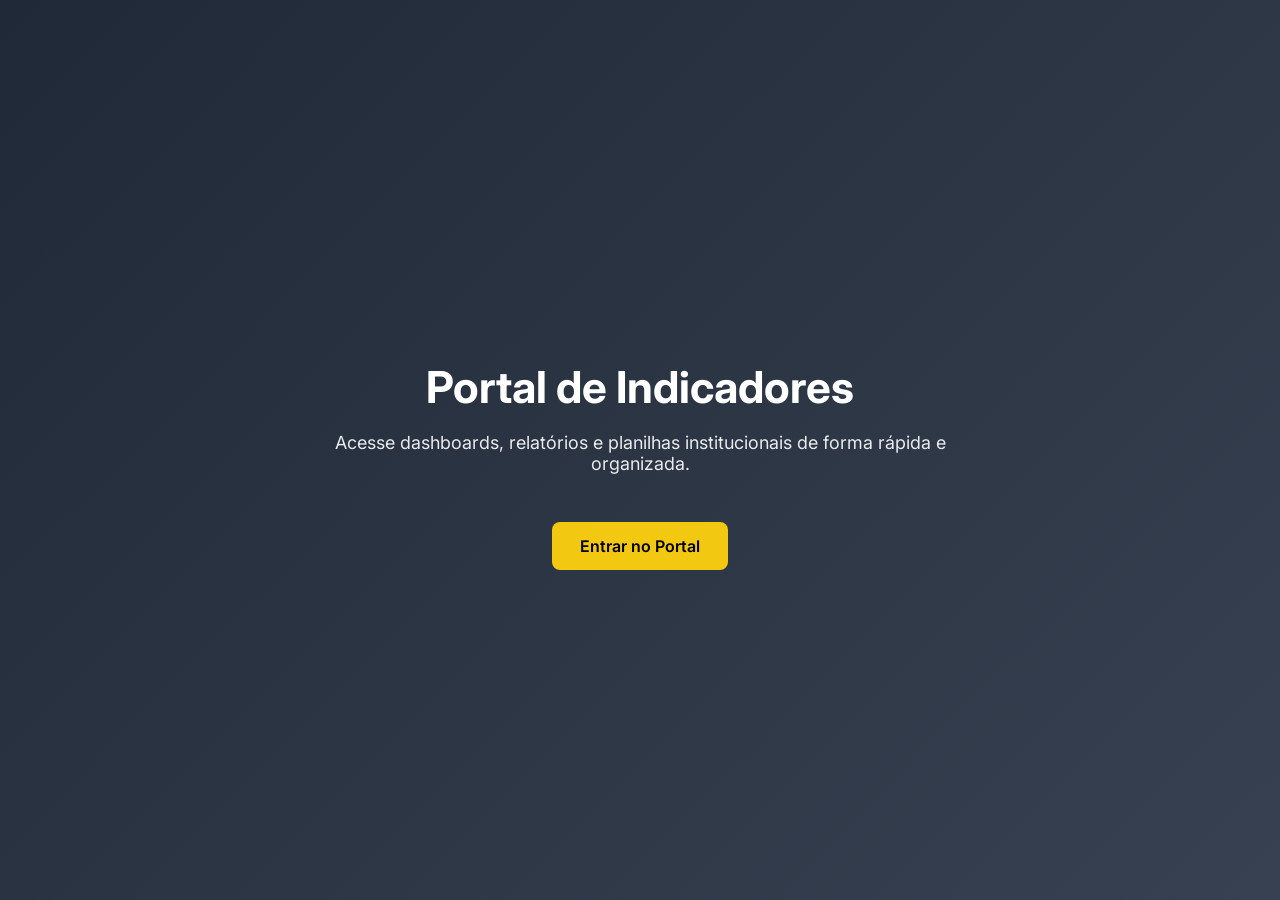
<file: index.html>
<!-- ========================= -->
<!-- SCRIPT 1 — index.html     -->
<!-- PÁGINA INICIAL            -->
<!-- ========================= -->

<!DOCTYPE html>
<html lang="pt-br">
<head>
<meta charset="UTF-8">
<meta name="viewport" content="width=device-width, initial-scale=1.0">
<title>Portal de Indicadores</title>
<link href="https://fonts.googleapis.com/css2?family=Inter:wght@300;400;600&display=swap" rel="stylesheet">
<link rel="stylesheet" href="style.css">
</head>

<body>

<div class="container">

<h1>Portal de Indicadores</h1>

<p>
Acesse dashboards, relatórios e planilhas institucionais de forma rápida e organizada.
</p>

<a class="btn" href="index2.html">Entrar no Portal</a>

</div>

</body>
</html>
</file>
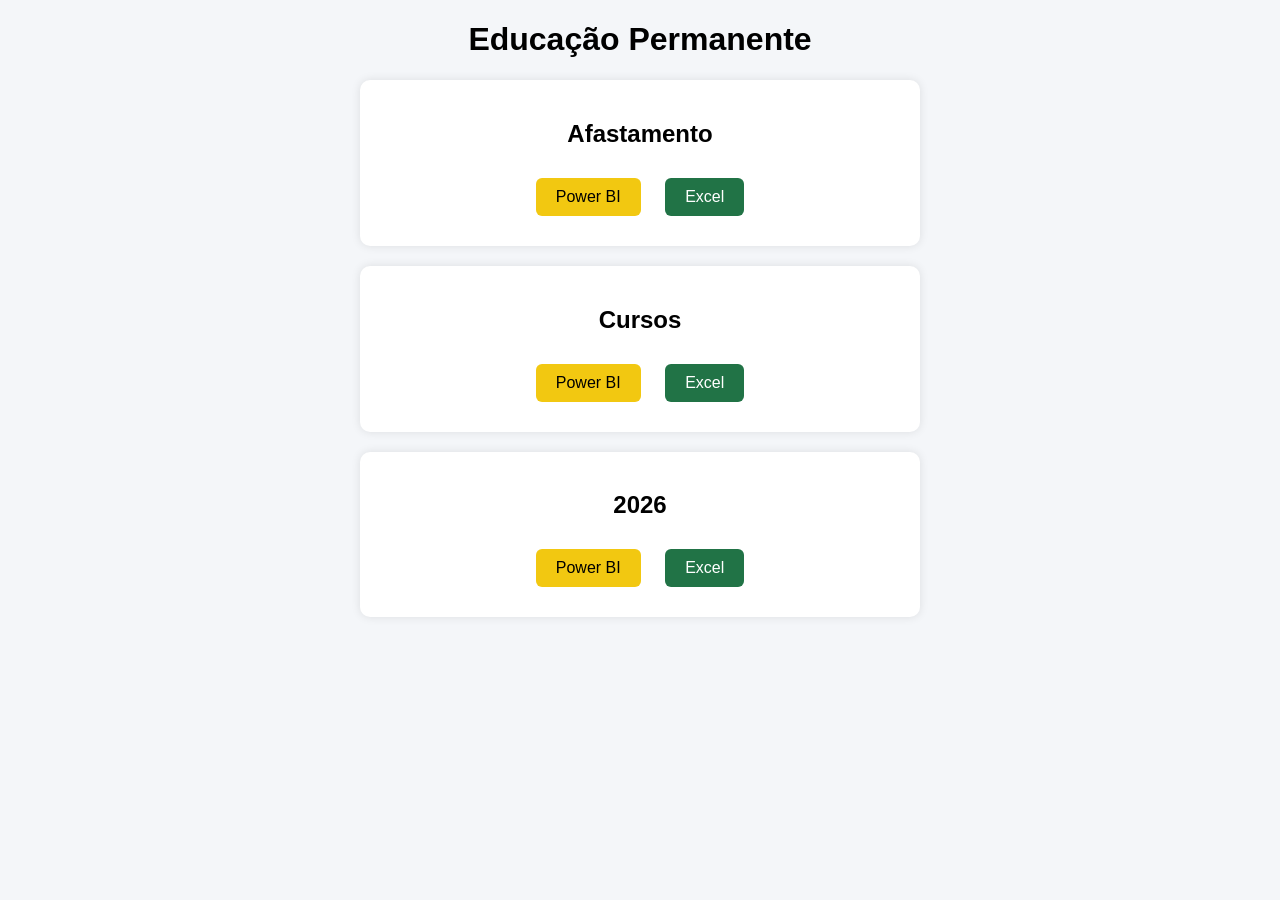
<file: educa.html>
<!-- ========================= -->
<!-- SCRIPT 2 — portal.html    -->
<!-- PORTAL DE RELATÓRIOS      -->
<!-- ========================= -->

<!DOCTYPE html>
<html lang="pt-br">
<head>
<meta charset="UTF-8">
<link rel="stylesheet" href="educacao.css">
<title>Educação Permanente</title>
</head>

<body>

<h1>Educação Permanente</h1>

<div class="container">

<div class="ano">

<h2>Afastamento</h2>

<a class="powerbi" href="#">Power BI</a>

<a class="excel" href="#">Excel</a>

</div>


<div class="ano">

<h2>Cursos</h2>

<a class="powerbi" href="#">Power BI</a>

<a class="excel" href="#">Excel</a>

</div>


<div class="ano">

<h2>2026</h2>

<a class="powerbi" href="#">Power BI</a>

<a class="excel" href="#">Excel</a>

</div>

</div>

</body>
</html>
</file>
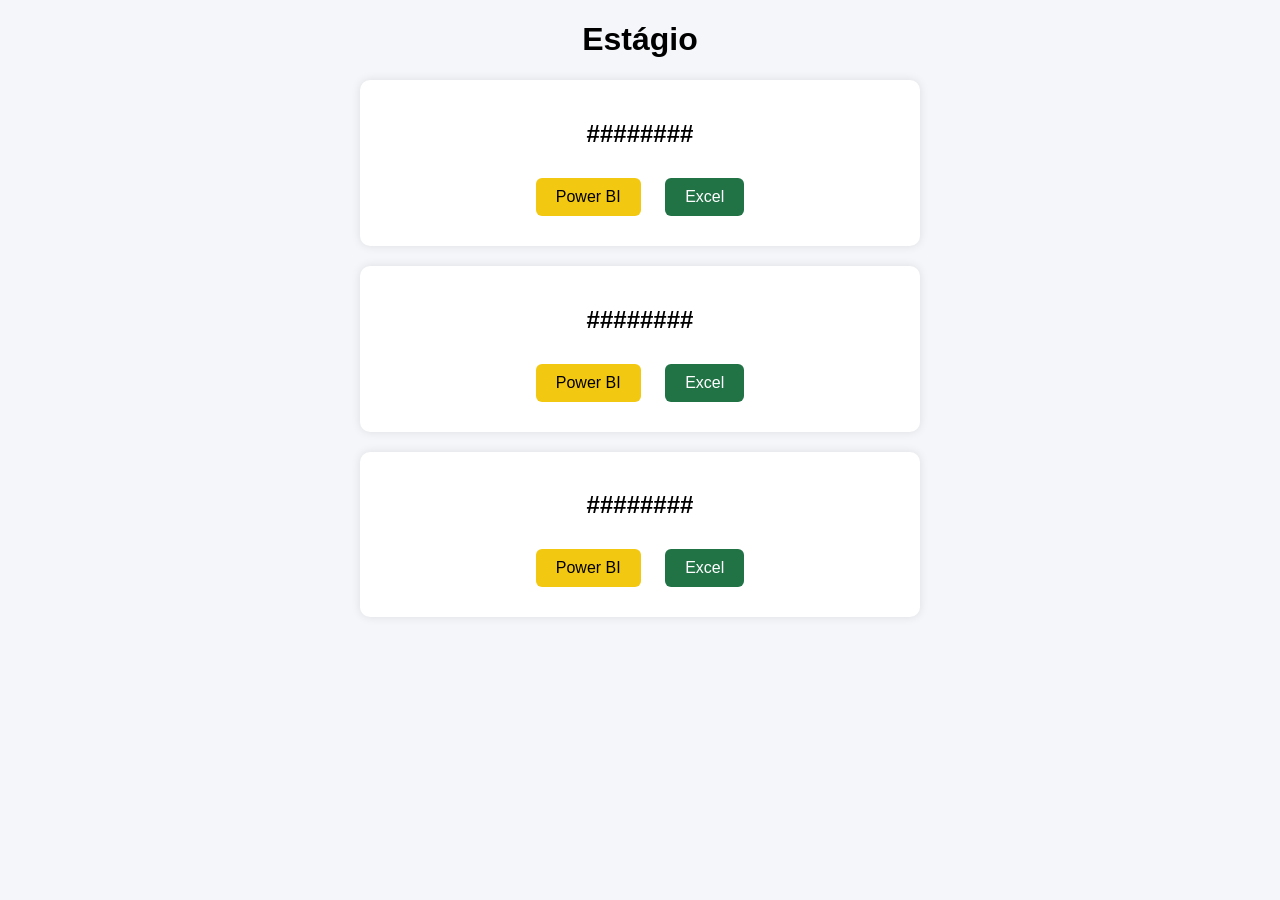
<file: esta.html>
<!DOCTYPE html>
<html lang="pt-br">
<head>
<meta charset="UTF-8">
<link rel="stylesheet" href="educacao.css">
<title>Estágio</title>
</head>

<body>

<h1>Estágio</h1>

<div class="container">

<div class="ano">

<h2>########</h2>

<a class="powerbi" href="#">Power BI</a>

<a class="excel" href="#">Excel</a>

</div>


<div class="ano">

<h2>########</h2>

<a class="powerbi" href="#">Power BI</a>

<a class="excel" href="#">Excel</a>

</div>


<div class="ano">

<h2>########</h2>

<a class="powerbi" href="#">Power BI</a>

<a class="excel" href="#">Excel</a>

</div>

</div>

</body>
</html>
</file>
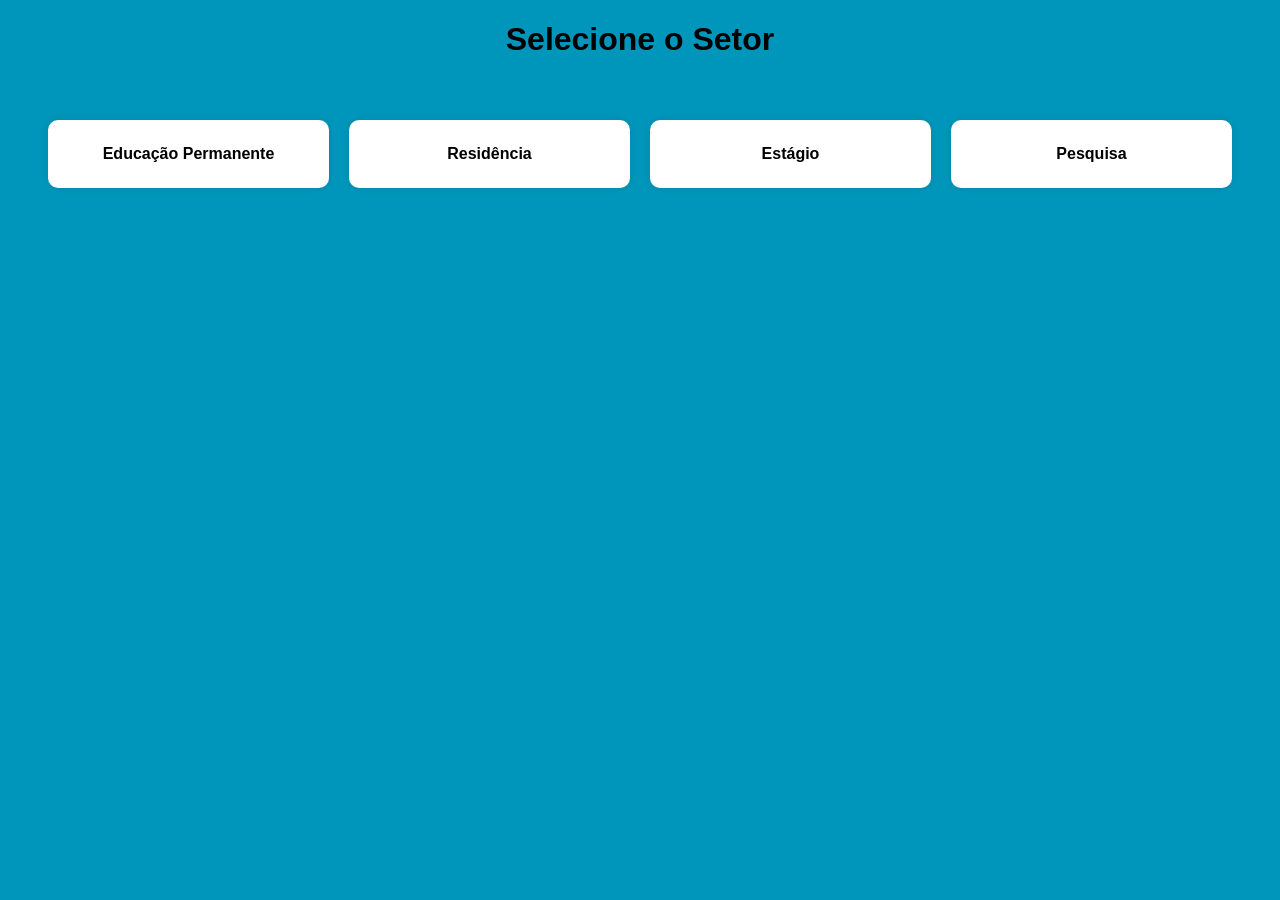
<file: index2.html>
<!DOCTYPE html>
<html lang="pt-br">
<head>
<meta charset="UTF-8">
<link rel="stylesheet" href="style2.css">
<title>Setores</title>

</head>

<body>

<h1>Selecione o Setor</h1>

<div class="container">

<a href="educa.html">Educação Permanente</a>

<a href="resi.html">Residência</a>

<a href="esta.html">Estágio</a>

<a href="pesquisa.html">Pesquisa</a>

</div>

</body>
</html>
</file>
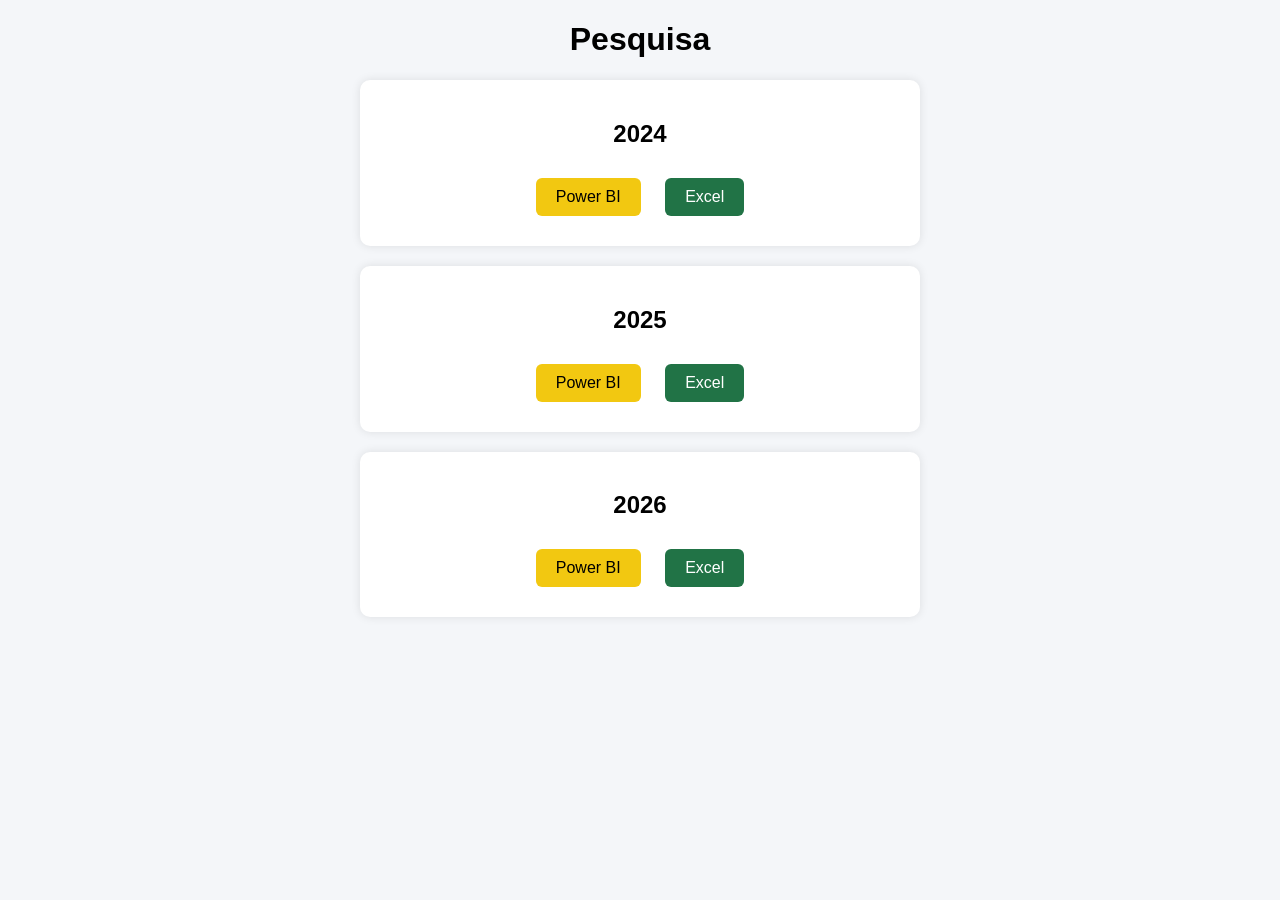
<file: pesquisa.html>
<!DOCTYPE html>
<html lang="pt-br">
<head>
<meta charset="UTF-8">
<link rel="stylesheet" href="educacao.css">
<title>Pesquisa</title>
</head>

<body>

<h1>Pesquisa</h1>

<div class="container">

<div class="ano">

<h2>2024</h2>

<a class="powerbi" href="#">Power BI</a>

<a class="excel" href="#">Excel</a>

</div>


<div class="ano">

<h2>2025</h2>

<a class="powerbi" href="#">Power BI</a>

<a class="excel" href="#">Excel</a>

</div>


<div class="ano">

<h2>2026</h2>

<a class="powerbi" href="#">Power BI</a>

<a class="excel" href="#">Excel</a>

</div>

</div>

</body>
</html>
</file>
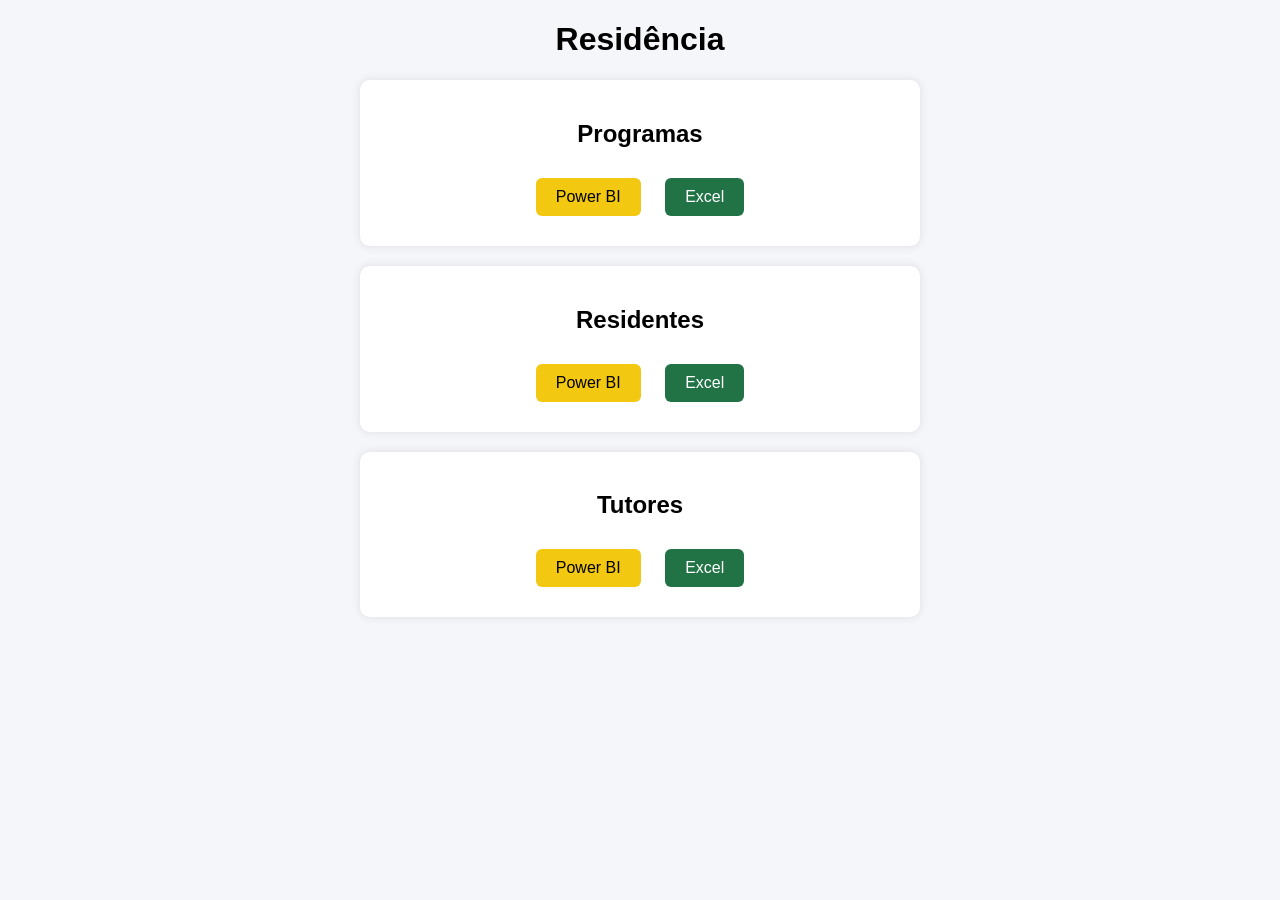
<file: resi.html>
<!DOCTYPE html>
<html lang="pt-br">
<head>
<meta charset="UTF-8">
<link rel="stylesheet" href="educacao.css">
<title>Residência</title>
</head>

<body>

<h1>Residência</h1>

<div class="container">

<div class="ano">

<h2>Programas</h2>

<a class="powerbi" href="#">Power BI</a>

<a class="excel" href="#">Excel</a>

</div>


<div class="ano">

<h2>Residentes</h2>

<a class="powerbi" href="#">Power BI</a>

<a class="excel" href="#">Excel</a>

</div>


<div class="ano">

<h2>Tutores</h2>

<a class="powerbi" href="#">Power BI</a>

<a class="excel" href="#">Excel</a>

</div>

</div>

</body>
</html>
</file>
<file: style.css>
body{
font-family:'Inter',sans-serif;
margin:0;
height:100vh;
display:flex;
justify-content:center;
align-items:center;
background:linear-gradient(135deg,#1f2937,#374151);
color:white;
text-align:center;
}

:root {
    --amarelo: yellow;
    --branco: white;
    --preto: black;
    --fhemig: #0096bb;

}

.container{
max-width:700px;
padding:40px;
}

h1{
font-size:44px;
margin-bottom:10px;
}

p{
font-size:18px;
opacity:0.9;
}

.btn{
margin-top:30px;
display:inline-block;
padding:14px 28px;
background:#f2c811;
color:black;
text-decoration:none;
font-weight:600;
border-radius:8px;
transition:0.2s;
}

.btn:hover{
transform:scale(1.05);
}
</file>
<file: educacao.css>
:root {
    --amarelo: yellow;
    --branco: white;
    --preto: black;
    --fhemig: #0096bb;

}

body{
font-family:Arial;
background:#f4f6f9;
text-align:center;
}

.container{
max-width:600px;
margin:auto;
}

.ano{
background:white;
margin:20px;
padding:20px;
border-radius:10px;
box-shadow:0 0 10px rgba(0,0,0,0.1);
}

a{
display:inline-block;
margin:10px;
padding:10px 20px;
border-radius:6px;
text-decoration:none;
color:white;
}

.powerbi{
background:#f2c811;
color:black;
}

.excel{
background:#217346;
}
</file>
<file: style2.css>
body{
font-family:Arial;
background-color: var(--fhemig);
text-align:center;
}

:root {
    --amarelo: yellow;
    --branco: white;
    --preto: black;
    --fhemig: #0096bb;

}

.container{
display:grid;
grid-template-columns:repeat(auto-fit,minmax(200px,1fr));
gap:20px;
padding:40px;
}

a{
background:white;
padding:25px;
border-radius:10px;
box-shadow:0 0 10px rgba(0,0,0,0.1);
text-decoration:none;
color:black;
font-weight:bold;
}
</file>
